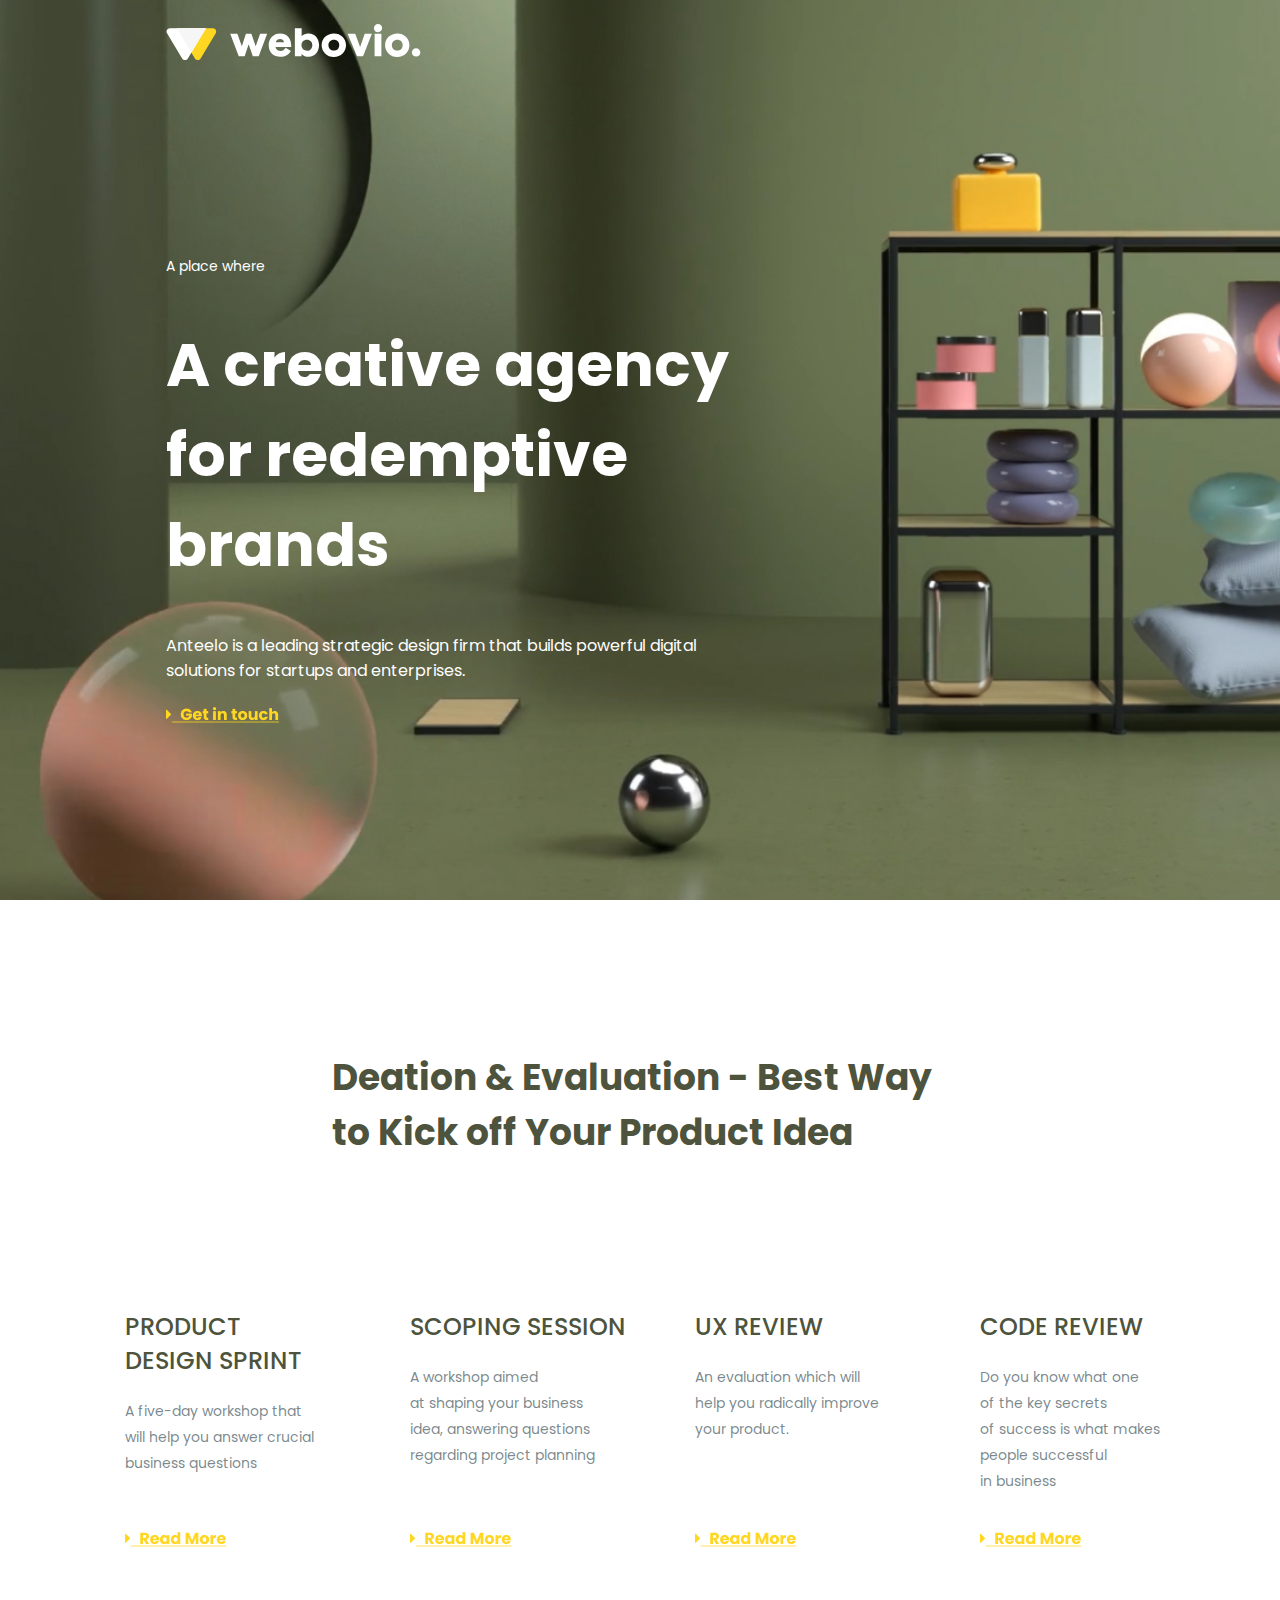
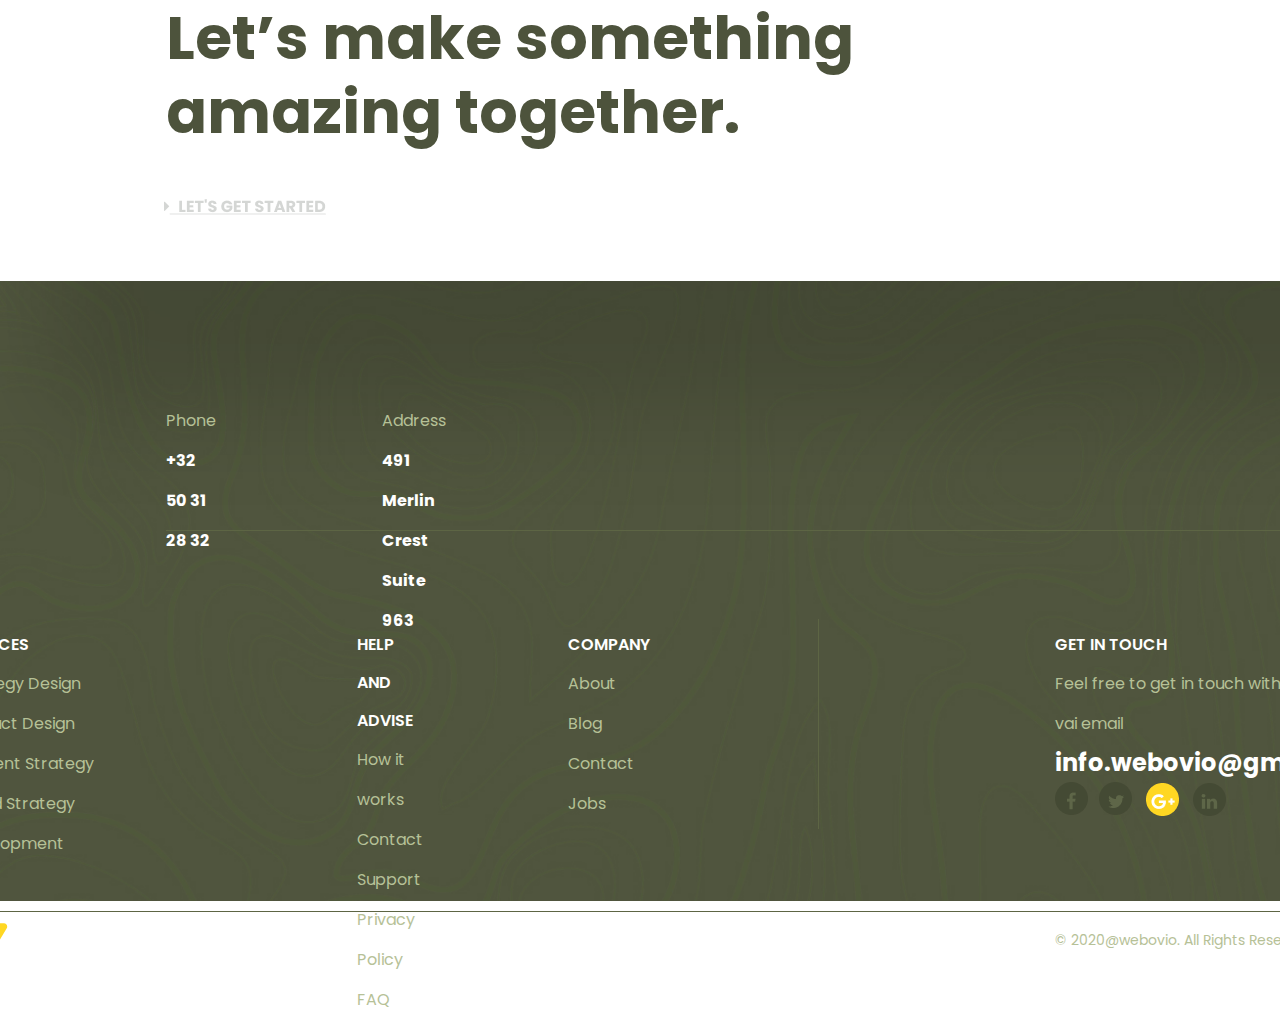
<file: IT/index.html>
<!DOCTYPE html>
<html lang="en">
<head>
    <meta charset="UTF-8">

    <title>Webovio</title>
    <link rel="stylesheet" href="styles.css">
<link rel="preconnect" href="https://fonts.googleapis.com">
<link rel="preconnect" href="https://fonts.gstatic.com" crossorigin>
<link href="https://fonts.googleapis.com/css2?family=Poppins:wght@100;400;700&display=swap" rel="stylesheet">
</head>
<body>
    <div class ="header">
        <div class='container'>
            <div class='header-line'>
                <a href="index.html" style="text-decoration: none"><div class='header-logo'>
                    <img class ="logo__img" src="Logo.svg" alt="">
                    </div> </a>
                    <div class="menu">
                        <a href="#">
                            <img src="menu.png" alt="">
                        </a>
                        
                    </div>
            </div>
        </div>
        <div class="header-down">
            <div class="header-title">
                A place where
                    <div class="header-subtitle">
                        A creative agency<br> for redemptive<br> brands
                        
                    </div>
                <div class="header-subtitle2">
                        Anteelo is a leading strategic design firm that builds powerful digital <br> solutions for startups and enterprises.
                        
                    </div>
                
                    <a href="#">
                        <img class="aa" src="a.png" alt="">
                    </a>
                
            </div>
        </div>
    </div>
    <div>
        <div class="header-down2">
            <div class="header-down2">
                Deation & Evaluation - Best Way<br>to Kick off Your Product Idea
            </div>
        </div>
        <div class="cards">
                <div class="container2">
                    <div class="cards-holder">
                    <div class="card">

                            <div class="card-title">
                                PRODUCT<br>DESIGN SPRINT
                            </div>
                            <div class="card-desc">
                            A five-day workshop that<br>will help you answer crucial<br> business questions
                            </div>

                        <div class ="card-image">
                                <a href="#"><img class="card-img" src="Read%20More.png"></a>
                            </div>
                    </div>
                    <div class="card">

                            <div class="card-title">
                                SCOPING SESSION
                            </div>
                            <div class="card-desc">
                            A workshop aimed<br> at shaping your business<br> idea, answering questions<br> regarding project planning
                            </div>

                        <div class ="card-image">
                                <a href="#"><img class="card-img" src="Read%20More.png"></a>
                            </div>
                        
                    </div>
                    <div class="card">

                            <div class="card-title">
                                UX REVIEW
                            </div>
                            <div class="card-desc">
                            An evaluation which will<br> help you radically improve<br> your product.
                            </div>

                        <div class ="card-image">
                                <a href="#"><img class="card-img" src="Read%20More.png"></a>
                            </div>
                        
                    </div>
                    <div class="card">

                            <div class="card-title">
                                CODE REVIEW
                            </div>
                            <div class="card-desc">
                            Do you know what one<br> of the key secrets<br> of success is what makes<br> people successful<br> in business
                            </div>

                        <div class ="card-image">
                                <a href="#"><img class="card-img" src="Read%20More.png"></a>
                            </div>
                        
                    </div>
                </div>
            </div>
        </div>
        
           <div class="main"> 
                <div class="card2">

                            <div class="header-down3">
                                Let’s make something<br>amazing together.
                            </div>
                            

                        <div class ="header-image">
                                <a href="#"><img class="header-img" src="LET'S%20GET%20STARTED.png"></a>
                            </div>
                        
                    </div>
                <div class ="requisites">
            <div class="row1">

                            <div class="green">
                                Phone
                            </div>
                <a href="#" style="text-decoration: none">
                            <div class="white">
                                
                            +32 50 31 28 32

                            </div>
                                </a>

                        
                    </div>
                    <div class="row2">

                            <div class="green">
                                Address
                            </div>
                            <div class="white">
                            491 Merlin Crest Suite 963
                            </div>


                        
                    </div>
                    <div class="row3">

                            
                            <div class="white1">
                            SERVICES
                            </div>
                            <div class="green">
                              <a href="requisites-info.html" style="text-decoration: none">  Strategy Design<br></a>
                              <a href="requisites-info.html" style="text-decoration: none">  Product Design<br></a>
                              <a href="requisites-info.html" style="text-decoration: none">  Content Strategy<br></a>
                               <a href="requisites-info.html" style="text-decoration: none"> Brand Strategy<br></a>
                              <a href="requisites-info.html" style="text-decoration: none"> Development </a>
                            </div>
                        <div class ="row3-image">
                                <img class="row3-img" src="Logo.svg">
                            </div>
                        


                        
                    </div>
                    <div class="row4">

                            
                            <div class="white1">
                            HELP AND ADVISE
                            </div>
                            <div class="green">
                                <a href="requisites-info2.html" style="text-decoration: none"> How it works<br></a>
                                <a href="requisites-info2.html" style="text-decoration: none"> Contact Support<br></a>
                                <a href="requisites-info2.html" style="text-decoration: none"> Privacy Policy<br></a>
                                <a href="faq.html" style="text-decoration: none"> FAQ<br></a>
                            </div>


                        
                    </div>

                    <div class="row5">

                            
                            <div class="white1">
                            COMPANY
                            </div>
                            <div class="green">
                                <a href="requisites-info3.html" style="text-decoration: none"> About<br></a>
                               <a href="https://www.youtube.com/watch?v=d6j12r4zBQc" style="text-decoration: none"> Blog<br></a>
                               <a href="requisites-info4.html" style="text-decoration: none"> Contact<br></a>
                                <a href="requisites-info4.html" style="text-decoration: none ">Jobs<br></a>
                            </div>
                        </div>
                    <div class="row6">

                            
                            <div class="white1">
                            GET IN TOUCH
                            </div>
                            <div class="green">
                                Feel free to get in touch with us <br> vai email
                            </div>
                        <div class="white2">
                                info.webovio@gmail.com
                            </div>
                            <div class ="row6-image">
                                <a href="#"><img class="row6-img" src="Social%20Media%20icon.png"></a>
                            </div>
                        <div class ="row6-address">
                                © 2020@webovio. All Rights Reserved.
                            </div>
                        
                        </div>
                    

                        
                    </div>

        </div>
        
    </div>
    
</body>
</html>
</file>
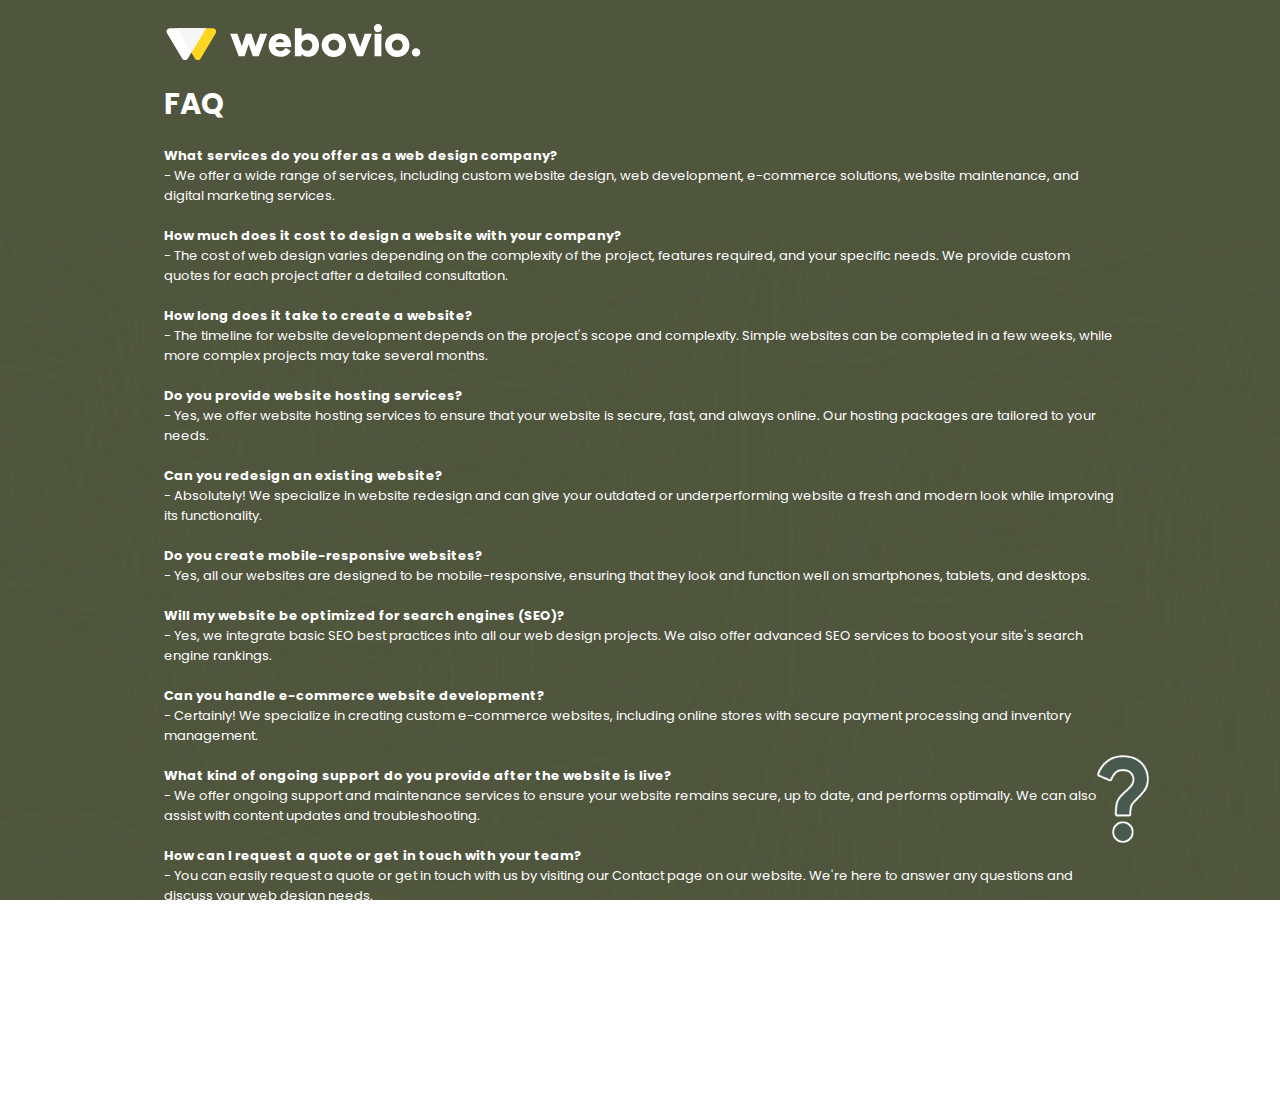
<file: IT/faq.html>
<!DOCTYPE html>
<html lang="en">
<head>
    <meta charset="UTF-8">

    <title>Webovio</title>
    <link rel="stylesheet" href="styles2.css">
<link rel="preconnect" href="https://fonts.googleapis.com">
<link rel="preconnect" href="https://fonts.gstatic.com" crossorigin>
<link href="https://fonts.googleapis.com/css2?family=Poppins:wght@100;400;700&display=swap" rel="stylesheet">
</head>
<body>
    <div class ="header">
        <div class='container'>
            <div class='header-line'>

                <a href="index.html" style="text-decoration: none"><div class='header-logo'>
                    <img class ="logo__img" src="Logo.svg" alt="">
                    </div> </a>

            </div>
                        <div class="header-down">
            <div class="header-subtitle2">
                FAQ
                    <div class="header-title">
                        <b> What services do you offer as a web design company?</b><br>
- We offer a wide range of services, including custom website design, web development, e-commerce solutions, website maintenance, and digital marketing services.<br><br>

                        <b> How much does it cost to design a website with your company?</b><br>
- The cost of web design varies depending on the complexity of the project, features required, and your specific needs. We provide custom quotes for each project after a detailed consultation.<br><br>

<b> How long does it take to create a website?</b><br>
    - The timeline for website development depends on the project's scope and complexity. Simple websites can be completed in a few weeks, while more complex projects may take several months.<br><br>

<b> Do you provide website hosting services?</b><br>
    - Yes, we offer website hosting services to ensure that your website is secure, fast, and always online. Our hosting packages are tailored to your needs.<br><br>

<b> Can you redesign an existing website?</b><br>
    - Absolutely! We specialize in website redesign and can give your outdated or underperforming website a fresh and modern look while improving its functionality.<br><br>

<b> Do you create mobile-responsive websites?</b><br>
    - Yes, all our websites are designed to be mobile-responsive, ensuring that they look and function well on smartphones, tablets, and desktops.<br><br>

<b> Will my website be optimized for search engines (SEO)?<br></b>
    - Yes, we integrate basic SEO best practices into all our web design projects. We also offer advanced SEO services to boost your site's search engine rankings.<br><br>

<b> Can you handle e-commerce website development?</b><br>
    - Certainly! We specialize in creating custom e-commerce websites, including online stores with secure payment processing and inventory management.<br><br>

                        <b> What kind of ongoing support do you provide after the website is live?<br></b>
- We offer ongoing support and maintenance services to ensure your website remains secure, up to date, and performs optimally. We can also assist with content updates and troubleshooting.<br><br>

<b> How can I request a quote or get in touch with your team?</b><br>
- You can easily request a quote or get in touch with us by visiting our Contact page on our website. We're here to answer any questions and discuss your web design needs.<br><br>

<div class="header-subtitle2">Please feel free to contact us if you have any more questions or require additional information about our services. We're here to help you create a stunning online presence for your business!
                        </div><div class="header-subtitle2"> </div>
                                    <div class="images">

            <img src="qu.png" alt="">

        </div>

    </div>
    </div>
    <script>

        window.addEventListener('load', function () {
            const logoImg = document.querySelector('.logo__img');
            logoImg.style.opacity = '0';
            logoImg.style.transform = 'translateX(-100px)';

            setTimeout(function () {
                logoImg.style.opacity = '1';
                logoImg.style.transform = 'translateX(0)';
            }, 100);

        });
    </script>
    
</body>
</html>
</file>
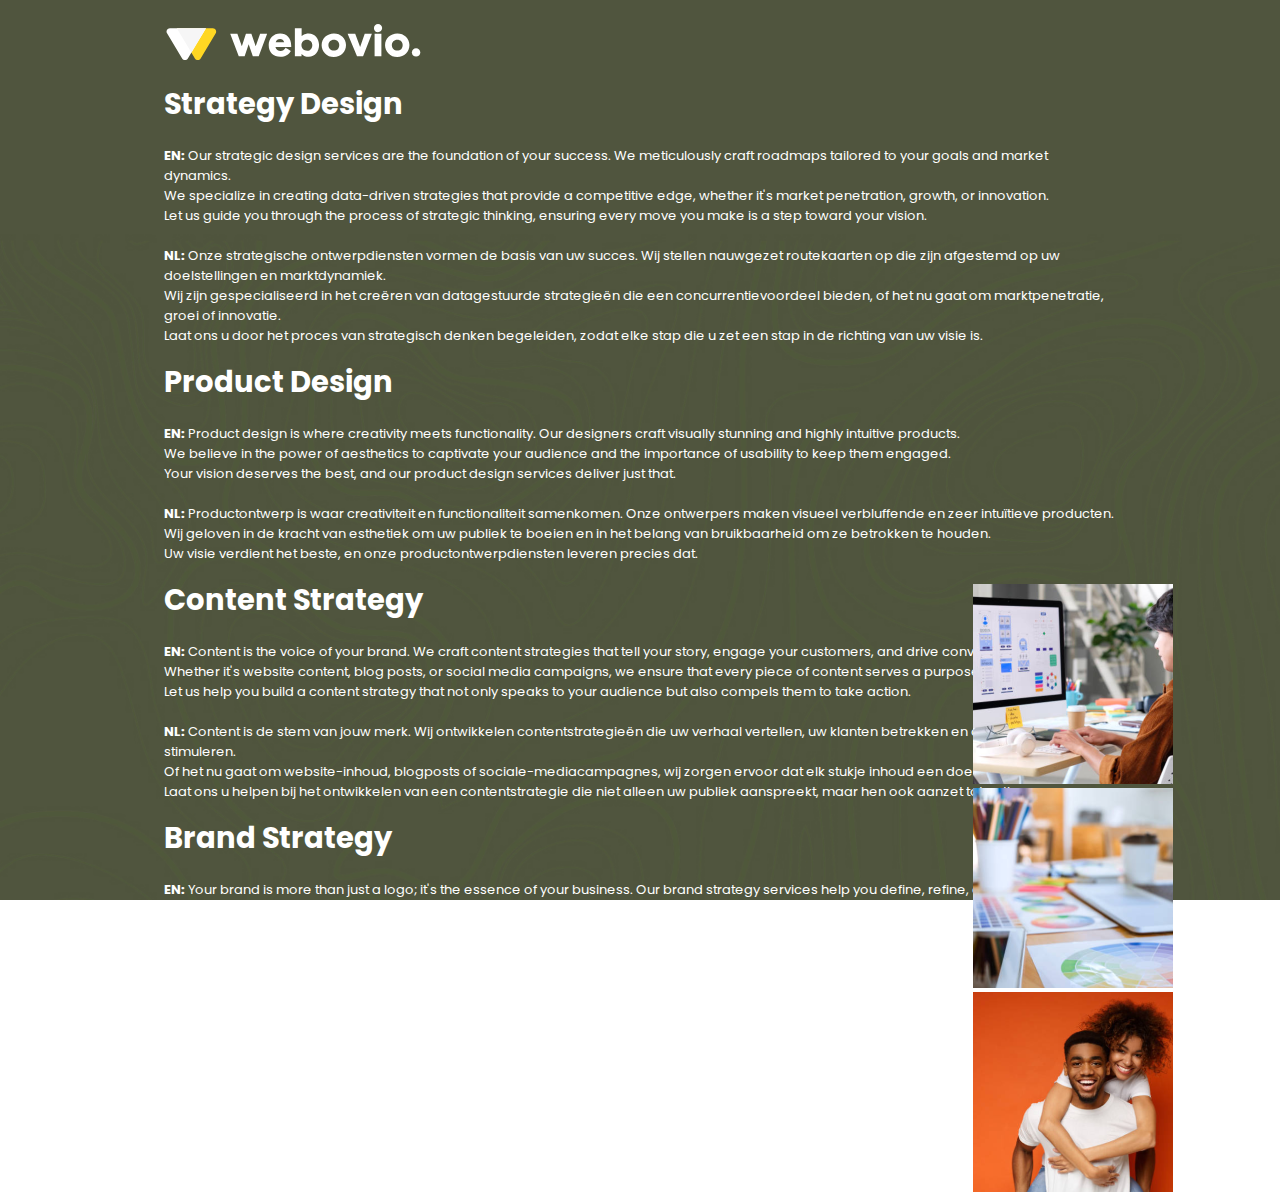
<file: IT/requisites-info.html>
<!DOCTYPE html>
<html lang="en">
<head>
    <meta charset="UTF-8">

    <title>Webovio</title>
    <link rel="stylesheet" href="styles1.css">
<link rel="preconnect" href="https://fonts.googleapis.com">
<link rel="preconnect" href="https://fonts.gstatic.com" crossorigin>
<link href="https://fonts.googleapis.com/css2?family=Poppins:wght@100;400;700&display=swap" rel="stylesheet">
</head>
<body>
    <div class ="header">
        <div class='container'>
            <div class='header-line'>
                <a href="index.html" style="text-decoration: none"><div class='header-logo'>
                    <img class ="logo__img" src="Logo.svg" alt="">
                    </div> </a>

            </div>
                        <div class="header-down">
            <div class="header-subtitle2">
                Strategy Design
                    <div class="header-title">
                       <b>EN:</b> Our strategic design services are the foundation of your success. We meticulously craft roadmaps tailored to your goals and market dynamics.<br>
We specialize in creating data-driven strategies that provide a competitive edge, whether it's market penetration, growth, or innovation.<br>
Let us guide you through the process of strategic thinking, ensuring every move you make is a step toward your vision.
                    </div>
                <div class="header-title">
          <b>NL:</b> Onze strategische ontwerpdiensten vormen de basis van uw succes. Wij stellen nauwgezet routekaarten op die zijn afgestemd op uw doelstellingen en marktdynamiek.<br>
Wij zijn gespecialiseerd in het creëren van datagestuurde strategieën die een concurrentievoordeel bieden, of het nu gaat om marktpenetratie, groei of innovatie.<br>
Laat ons u door het proces van strategisch denken begeleiden, zodat elke stap die u zet een stap in de richting van uw visie is.
                    </div>
    
                    </div>
                  <div class="header-subtitle2">
                Product Design
                    <div class="header-title">
                       <b>EN:</b> Product design is where creativity meets functionality. Our designers craft visually stunning and highly intuitive products.<br>
We believe in the power of aesthetics to captivate your audience and the importance of usability to keep them engaged.<br>
Your vision deserves the best, and our product design services deliver just that.
                    </div>
                <div class="header-title">
                    <b>NL:</b> Productontwerp is waar creativiteit en functionaliteit samenkomen. Onze ontwerpers maken visueel verbluffende en zeer intuïtieve producten.<br>
Wij geloven in de kracht van esthetiek om uw publiek te boeien en in het belang van bruikbaarheid om ze betrokken te houden.<br>
Uw visie verdient het beste, en onze productontwerpdiensten leveren precies dat.
                    </div>
    
                    </div>
                     <div class="header-subtitle2">
                Content Strategy
                    <div class="header-title">
                       <b>EN:</b> Content is the voice of your brand. We craft content strategies that tell your story, engage your customers, and drive conversions.<br>
Whether it's website content, blog posts, or social media campaigns, we ensure that every piece of content serves a purpose.<br>
Let us help you build a content strategy that not only speaks to your audience but also compels them to take action.
                    </div>
                <div class="header-title">
                    <b>NL:</b> Content is de stem van jouw merk. Wij ontwikkelen contentstrategieën die uw verhaal vertellen, uw klanten betrekken en conversies stimuleren.<br>
Of het nu gaat om website-inhoud, blogposts of sociale-mediacampagnes, wij zorgen ervoor dat elk stukje inhoud een doel dient.<br>
Laat ons u helpen bij het ontwikkelen van een contentstrategie die niet alleen uw publiek aanspreekt, maar hen ook aanzet tot actie.
                    </div>
    
                    </div>
                            <div class="header-subtitle2">
                Brand Strategy
                    <div class="header-title">
                       <b>EN:</b> Your brand is more than just a logo; it's the essence of your business. Our brand strategy services help you define, refine, and strengthen that essence.<br> We believe in the power of storytelling to build emotional connections with your customers and create brand loyalty.<br> Discover how our brand strategies can elevate your brand's presence and impact. deliver just that.<br>
                    </div>
                            <div class="header-title">
                    <b>NL:</b> Jouw merk is meer dan alleen een logo; het is de essentie van uw bedrijf.<br> Onze merkstrategiediensten helpen u die essentie te definiëren, verfijnen en versterken.<br>
Wij geloven in de kracht van storytelling om emotionele banden met uw klanten op te bouwen en merkloyaliteit te creëren.<br>
Ontdek hoe onze merkstrategieën de aanwezigheid en impact van uw merk kunnen vergroten.
                    </div>
                            </div>
                            
    </div>
            <div class="images">
            <img src="123.png" alt="">
            <img src="1233.png" alt="">
            <img src="12333.png" alt="">
        </div>

    </div>
    </div>
    <script>

        window.addEventListener('load', function () {
            const logoImg = document.querySelector('.logo__img');
            logoImg.style.opacity = '0';
            logoImg.style.transform = 'translateX(-100px)';

            setTimeout(function () {
                logoImg.style.opacity = '1';
                logoImg.style.transform = 'translateX(0)';
            }, 100);

        });
    </script>
    
</body>
</html>
</file>
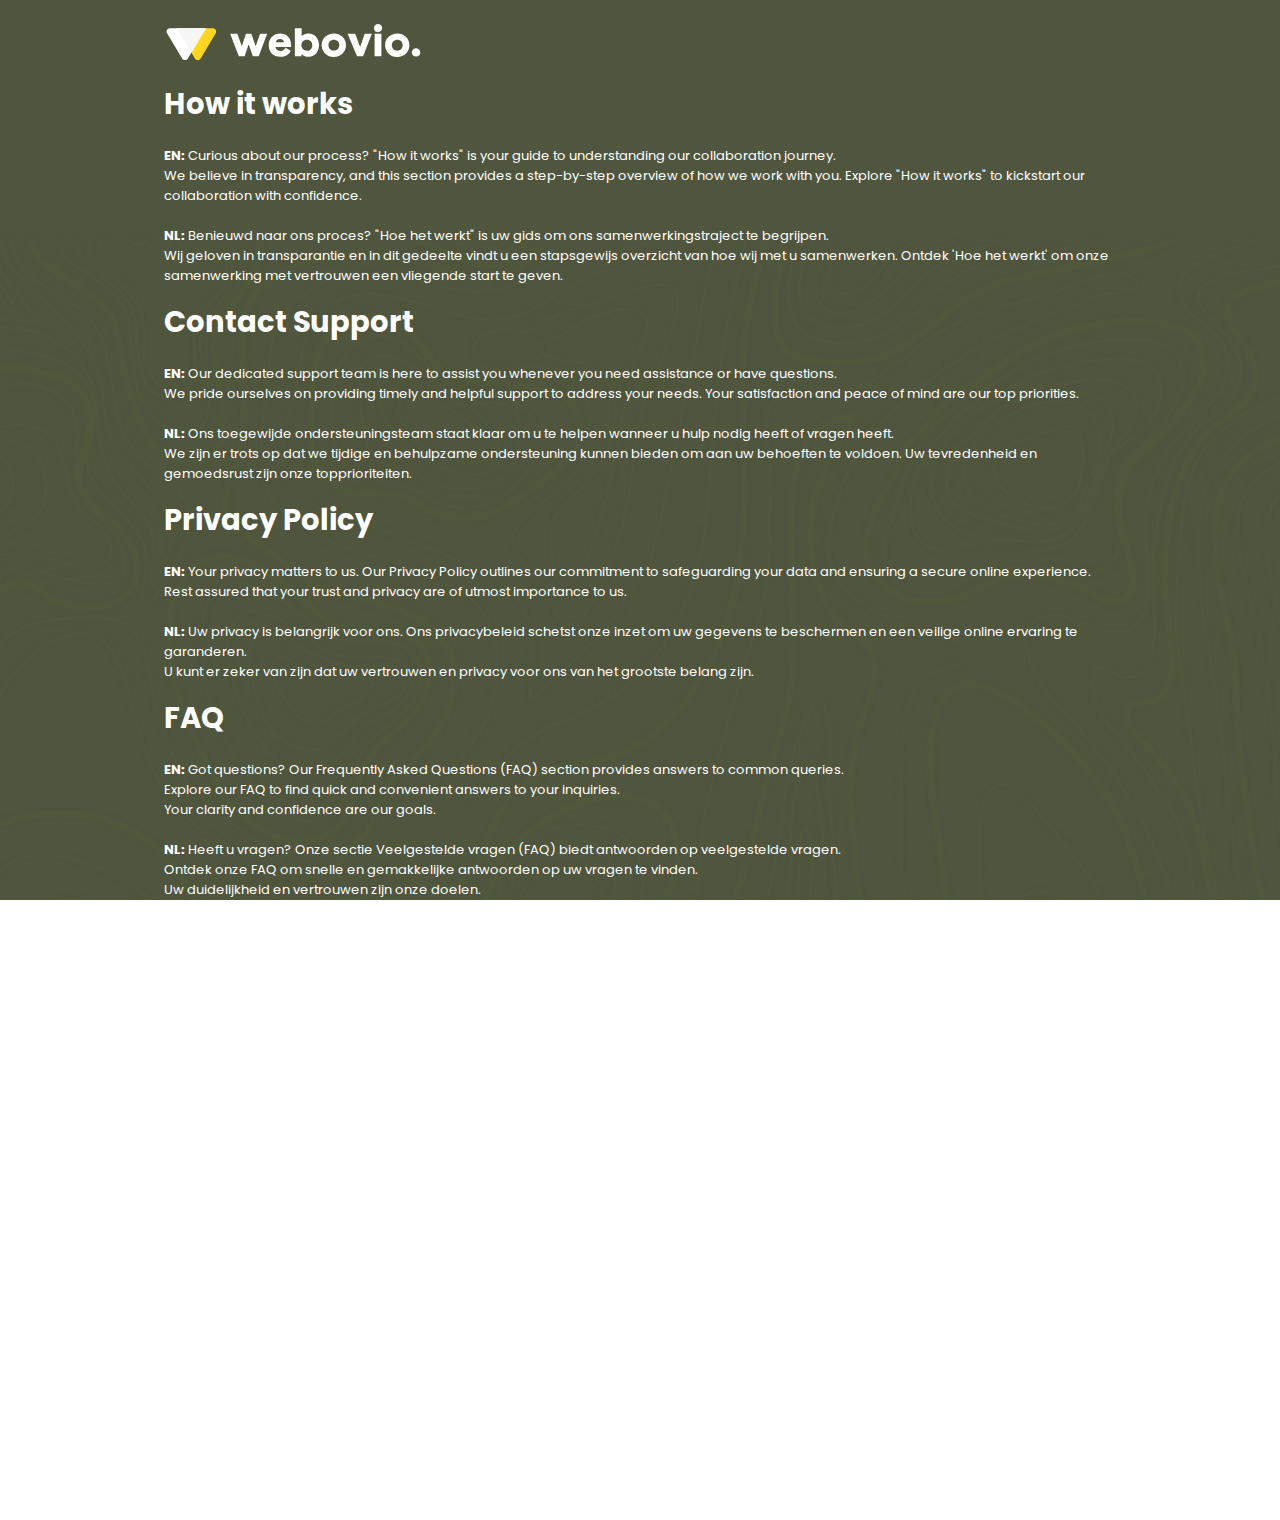
<file: IT/requisites-info2.html>
<!DOCTYPE html>
<html lang="en">
<head>
    <meta charset="UTF-8">

    <title>Webovio</title>
    <link rel="stylesheet" href="styles2.css">
<link rel="preconnect" href="https://fonts.googleapis.com">
<link rel="preconnect" href="https://fonts.gstatic.com" crossorigin>
<link href="https://fonts.googleapis.com/css2?family=Poppins:wght@100;400;700&display=swap" rel="stylesheet">
</head>
<body>
    <div class ="header">
        <div class='container'>
            <div class='header-line'>
                <a href="index.html" style="text-decoration: none"><div class='header-logo'>
                    <img class ="logo__img" src="Logo.svg" alt="">
                    </div> </a>

            </div>
                        <div class="header-down">
            <div class="header-subtitle2">
                How it works
                    <div class="header-title">
                       <b>EN:</b> Curious about our process? "How it works" is your guide to understanding our collaboration journey.<br>
We believe in transparency, and this section provides a step-by-step overview of how we work with you.
Explore "How it works" to kickstart our collaboration with confidence.
                    </div>
                <div class="header-title">
          <b>NL:</b> Benieuwd naar ons proces? "Hoe het werkt" is uw gids om ons samenwerkingstraject te begrijpen.<br>
Wij geloven in transparantie en in dit gedeelte vindt u een stapsgewijs overzicht van hoe wij met u samenwerken.
Ontdek 'Hoe het werkt' om onze samenwerking met vertrouwen een vliegende start te geven.
                    </div>
    
                    </div>
                  <div class="header-subtitle2">
                Contact Support
                    <div class="header-title">
                       <b>EN:</b> Our dedicated support team is here to assist you whenever you need assistance or have questions.<br>
We pride ourselves on providing timely and helpful support to address your needs.
Your satisfaction and peace of mind are our top priorities.
                    </div>
                <div class="header-title">
                    <b>NL:</b> Ons toegewijde ondersteuningsteam staat klaar om u te helpen wanneer u hulp nodig heeft of vragen heeft.<br>
We zijn er trots op dat we tijdige en behulpzame ondersteuning kunnen bieden om aan uw behoeften te voldoen.
Uw tevredenheid en gemoedsrust zijn onze topprioriteiten.
                    </div>
    
                    </div>
                     <div class="header-subtitle2">
                Privacy Policy
                    <div class="header-title">
                       <b>EN:</b> Your privacy matters to us. Our Privacy Policy outlines our commitment to safeguarding your data and ensuring a secure online experience.<br>
Rest assured that your trust and privacy are of utmost importance to us.
                    </div>
                <div class="header-title">
                    <b>NL:</b> Uw privacy is belangrijk voor ons. Ons privacybeleid schetst onze inzet om uw gegevens te beschermen en een veilige online ervaring te garanderen.<br>
U kunt er zeker van zijn dat uw vertrouwen en privacy voor ons van het grootste belang zijn.
                    </div>
    
                    </div>
                            <div class="header-subtitle2">
                FAQ
                    <div class="header-title">
                       <b>EN:</b> Got questions? Our Frequently Asked Questions (FAQ) section provides answers to common queries.<br>
Explore our FAQ to find quick and convenient answers to your inquiries.<br>
Your clarity and confidence are our goals.
                    </div>
                            <div class="header-title">
                    <b>NL:</b> Heeft u vragen? Onze sectie Veelgestelde vragen (FAQ) biedt antwoorden op veelgestelde vragen.<br>
Ontdek onze FAQ om snelle en gemakkelijke antwoorden op uw vragen te vinden.<br>
Uw duidelijkheid en vertrouwen zijn onze doelen.
                    </div>
                            </div>
             <div class= "contacts"><div class="header-title">
                 <b>Address:</b> 491 Merlin Crest Suite 963<br>
   <b>E-mail:</b> info.webovio@gmail.com<br>
       <b>Sales Department Phone:</b> +32 50 31 28 32 67<br>
        <b>Marketing Department Phone:</b> +31 20 987 65 43<br>
        <b>Contact Person:</b> John Smith
                        </div>                   
                </div>
            </div>
            

    </div>
<div class="map">
    <script type="text/javascript" charset="utf-8" async src="https://api-maps.yandex.ru/services/constructor/1.0/js/?um=constructor%3A2381be1946647d7fbfeee1f935f36776326a2c47609de52ba65fe712f6b48b77&amp;width=320&amp;height=320&amp;lang=ru_RU&amp;scroll=true"></script>
</div>
    </div>
    <script>
        // Добавляем анимацию к логотипу после загрузки страницы
        window.addEventListener('load', function () {
            const logoImg = document.querySelector('.logo__img');
            logoImg.style.opacity = '0';
            logoImg.style.transform = 'translateX(-100px)';

            setTimeout(function () {
                logoImg.style.opacity = '1';
                logoImg.style.transform = 'translateX(0)';
            }, 100);

        });
    </script>
</body>
</html>
</file>
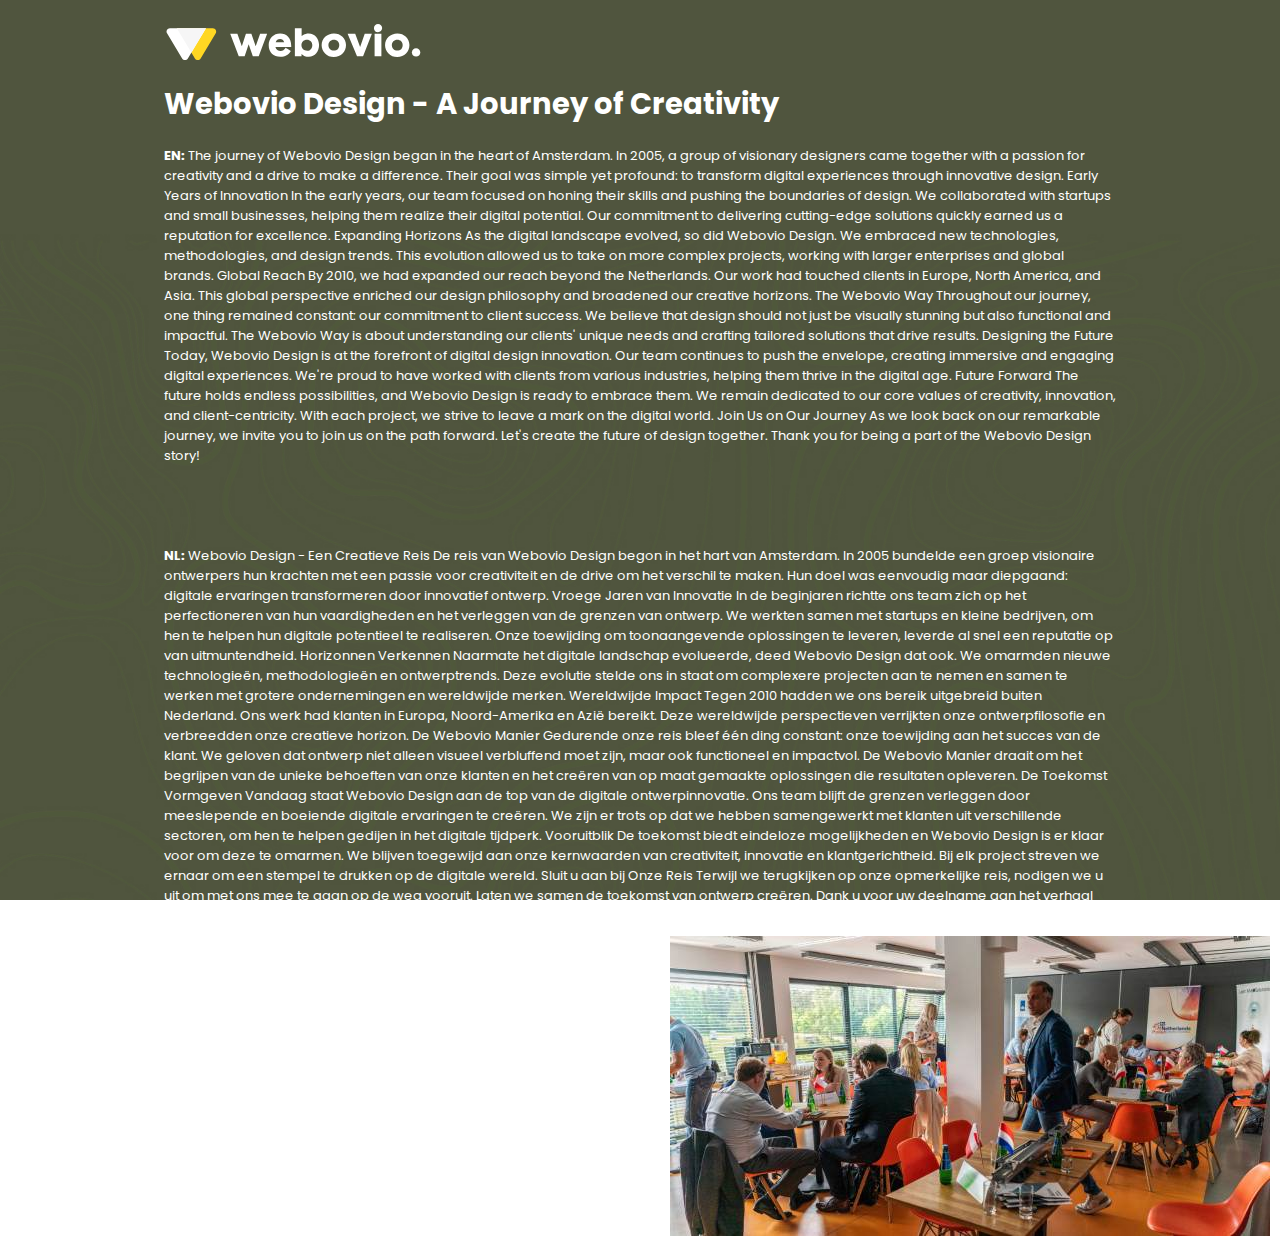
<file: IT/requisites-info3.html>
<!DOCTYPE html>
<html lang="en">
<head>
    <meta charset="UTF-8">

    <title>Webovio</title>
    <link rel="stylesheet" href="styles3.css">
<link rel="preconnect" href="https://fonts.googleapis.com">
<link rel="preconnect" href="https://fonts.gstatic.com" crossorigin>
<link href="https://fonts.googleapis.com/css2?family=Poppins:wght@100;400;700&display=swap" rel="stylesheet">
</head>
<body>
    <div class ="header">
        <div class='container'>
            <div class='header-line'>

                <a href="index.html" style="text-decoration: none"><div class='header-logo'>
                    <img class ="logo__img" src="Logo.svg" alt="">
                    </div> </a>

            </div>
                        <div class="header-down">
            <div class="header-subtitle2">
                Webovio Design - A Journey of Creativity
                    <div class="header-title">
                       <b>EN:</b> 

The journey of Webovio Design began in the heart of Amsterdam. In 2005, a group of visionary designers came together with a passion for creativity and a drive to make a difference. Their goal was simple yet profound: to transform digital experiences through innovative design.

Early Years of Innovation
In the early years, our team focused on honing their skills and pushing the boundaries of design. We collaborated with startups and small businesses, helping them realize their digital potential. Our commitment to delivering cutting-edge solutions quickly earned us a reputation for excellence.

Expanding Horizons
As the digital landscape evolved, so did Webovio Design. We embraced new technologies, methodologies, and design trends. This evolution allowed us to take on more complex projects, working with larger enterprises and global brands.

Global Reach
By 2010, we had expanded our reach beyond the Netherlands. Our work had touched clients in Europe, North America, and Asia. This global perspective enriched our design philosophy and broadened our creative horizons.

The Webovio Way
Throughout our journey, one thing remained constant: our commitment to client success. We believe that design should not just be visually stunning but also functional and impactful. The Webovio Way is about understanding our clients' unique needs and crafting tailored solutions that drive results.

Designing the Future
Today, Webovio Design is at the forefront of digital design innovation. Our team continues to push the envelope, creating immersive and engaging digital experiences. We're proud to have worked with clients from various industries, helping them thrive in the digital age.

Future Forward
The future holds endless possibilities, and Webovio Design is ready to embrace them. We remain dedicated to our core values of creativity, innovation, and client-centricity. With each project, we strive to leave a mark on the digital world.

Join Us on Our Journey
As we look back on our remarkable journey, we invite you to join us on the path forward. Let's create the future of design together.

Thank you for being a part of the Webovio Design story!<br><br><br><br>
                    </div>
                <div class="header-title">
          <b>NL:</b> Webovio Design - Een Creatieve Reis

De reis van Webovio Design begon in het hart van Amsterdam. In 2005 bundelde een groep visionaire ontwerpers hun krachten met een passie voor creativiteit en de drive om het verschil te maken. Hun doel was eenvoudig maar diepgaand: digitale ervaringen transformeren door innovatief ontwerp.

Vroege Jaren van Innovatie
In de beginjaren richtte ons team zich op het perfectioneren van hun vaardigheden en het verleggen van de grenzen van ontwerp. We werkten samen met startups en kleine bedrijven, om hen te helpen hun digitale potentieel te realiseren. Onze toewijding om toonaangevende oplossingen te leveren, leverde al snel een reputatie op van uitmuntendheid.

Horizonnen Verkennen
Naarmate het digitale landschap evolueerde, deed Webovio Design dat ook. We omarmden nieuwe technologieën, methodologieën en ontwerptrends. Deze evolutie stelde ons in staat om complexere projecten aan te nemen en samen te werken met grotere ondernemingen en wereldwijde merken.

Wereldwijde Impact
Tegen 2010 hadden we ons bereik uitgebreid buiten Nederland. Ons werk had klanten in Europa, Noord-Amerika en Azië bereikt. Deze wereldwijde perspectieven verrijkten onze ontwerpfilosofie en verbreedden onze creatieve horizon.

De Webovio Manier
Gedurende onze reis bleef één ding constant: onze toewijding aan het succes van de klant. We geloven dat ontwerp niet alleen visueel verbluffend moet zijn, maar ook functioneel en impactvol. De Webovio Manier draait om het begrijpen van de unieke behoeften van onze klanten en het creëren van op maat gemaakte oplossingen die resultaten opleveren.

De Toekomst Vormgeven
Vandaag staat Webovio Design aan de top van de digitale ontwerpinnovatie. Ons team blijft de grenzen verleggen door meeslepende en boeiende digitale ervaringen te creëren. We zijn er trots op dat we hebben samengewerkt met klanten uit verschillende sectoren, om hen te helpen gedijen in het digitale tijdperk.

Vooruitblik
De toekomst biedt eindeloze mogelijkheden en Webovio Design is er klaar voor om deze te omarmen. We blijven toegewijd aan onze kernwaarden van creativiteit, innovatie en klantgerichtheid. Bij elk project streven we ernaar om een stempel te drukken op de digitale wereld.

Sluit u aan bij Onze Reis
Terwijl we terugkijken op onze opmerkelijke reis, nodigen we u uit om met ons mee te gaan op de weg vooruit. Laten we samen de toekomst van ontwerp creëren.

Dank u voor uw deelname aan het verhaal van Webovio Design!
                    </div>
    
                    </div>



            </div>
            

    </div>
        <div class="image1"><img src="image1.jpg" ></div>
    </div>
    <script>
        // Добавляем анимацию к логотипу после загрузки страницы
        window.addEventListener('load', function () {
            const logoImg = document.querySelector('.logo__img');
            logoImg.style.opacity = '0';
            logoImg.style.transform = 'translateX(-100px)';

            setTimeout(function () {
                logoImg.style.opacity = '1';
                logoImg.style.transform = 'translateX(0)';
            }, 100);
            

        });
        

    </script>
</body>
</html>
</file>
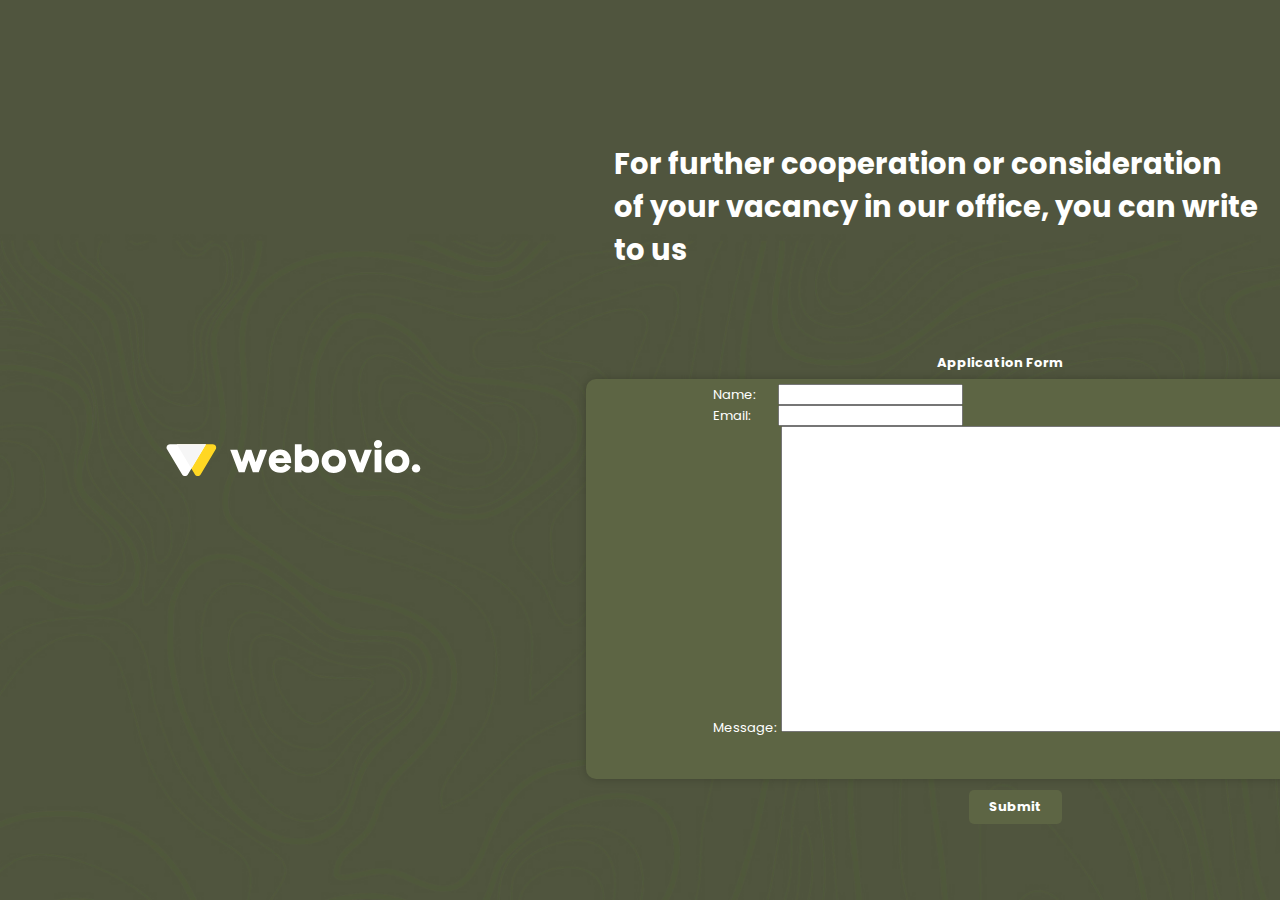
<file: IT/requisites-info4.html>
<!DOCTYPE html>
<html lang="en">
<head>
    <meta charset="UTF-8">
    <title>Webovio</title>
    <link rel="stylesheet" href="styles4.css">
    <link rel="preconnect" href="https://fonts.googleapis.com">
    <link rel="preconnect" href="https://fonts.gstatic.com" crossorigin>
    <link href="https://fonts.googleapis.com/css2?family=Poppins:wght@100;400;700&display=swap" rel="stylesheet">

</head>
<body>
    
    <div class="container">
        
        <div class="header-line"> 
            
                <a href="index.html" style="text-decoration: none"><div class='header-logo'>
                    <img class ="logo__img" src="Logo.svg" alt="">
                    </div> </a>
                </div>    </div>
            <div class="header-form">
                <h2 class="header-subtitle">Application Form</h2>
                <form method="POST" action="index.html">
                    <label class="header-title" for="name">Name:</label>
                    <input type="text" id="name" name="name" required><br>

                    <label class="header-title" for="email">Email:</label>
                    <input type="email" id="email" name="email" required><br>

                    <label class="header-title" for="message">Message:</label>
                    <textarea id="message" name="message" rows="4" required></textarea><br>

                    
                    <button class="submit-button" type="submit">Submit</button>
                </form>
            </div>
<div class="text"><div class="header-subtitle2">
    For further cooperation or consideration <br>of your vacancy in our office, you can write to us </div></div>

    <script>
       
        window.addEventListener('load', function () {
            const logoImg = document.querySelector('.logo__img');
            logoImg.style.opacity = '0';
            logoImg.style.transform = 'translateX(-100px)';

            setTimeout(function () {
                logoImg.style.opacity = '1';
                logoImg.style.transform = 'translateX(0)';
            }, 100);
        });
        
    </script>
</body>
</html>
</file>
<file: IT/styles.css>
body {
    margin: 0;
}
.container {
    margin: 0px 164px;
}
.header {
    background-image: url(Bitmap.png);
    height: 100vh;
    background-repeat: no-repeat;
    background-size: cover;
}
.header-line {
    padding-top: 24px;
    display: flex;

}
.menu {
    padding-left: 1235px;
}


.header-title {
    margin: 188px 166px;
    color: white;
    font-family: 'Poppins', sans-serif;
    font-weight: 400;
    font-size: 14px;
}
.header-subtitle {
    margin: 43px 0px;
    font-family: 'Poppins', sans-serif;
    font-weight: 700;
    font-size: 60px;
}
.header-subtitle2 {
    margin: 24px 0px;
    color: white;
    font-family: 'Poppins', sans-serif;
    font-weight: 400;
    font-size: 16px;
}
.a {
    margin: 45px 0px;
}

.header-down2 {
    color: #4D533C;
    margin: 150px 166px;
    font-family: 'Poppins', sans-serif;
    font-weight: 700;
    font-size: 36px;
}
.card-title {
    color: #4D533C;
    font-family: 'Poppins', sans-serif;
    font-weight: 500;
    font-size: 24px;
    line-height: 34px;
    display: flex;
    align-items: center;
}
.card-desc {
    color: #21384299;
    font-family: 'Poppins', sans-serif;
    font-weight: 400;
    font-size: 14px;
    line-height: 26px;
    display: flex;
    align-items: center;
    margin-top: 20px;
}
.card-image {
    display: flex;
    align-items: center;
}
.cards-holder {
    display: flex;
    padding-left: 125px;
    

}
.card {
    width: 255px;
    margin-right: 30px;
}
.card:nth-child(1) .card-image {
    margin-top: 56px; 
}
.card:nth-child(2) .card-image {
    margin-top: 64px; 
}
.card:nth-child(3) .card-image {
    margin-top: 90px; 
}
.card:nth-child(4) .card-image {
    margin-top: 38px; 
}
.header-down3 {
    color: #4D533C;
    margin: 50px 166px;
    font-family: 'Poppins', sans-serif;
    font-weight: 700;
    font-size: 60px;
    line-height: 74px;
}
.header-img {
    margin: 0px 164px;
    margin-bottom: 70px;
}
.card2 {
    background-color: white;
    width: 1800px;
    height: 280px;
    box-shadow: 50px 130px 100px 0px #00000025;

}

.main {
    background-image: url(Bg.jpg);
    height: 100vh;
    background-repeat: no-repeat;
    background-size: cover;
}
.green {
    color: #B6C197;
    font-family: 'Poppins', sans-serif;
    font-weight: 400;
    font-size: 16px;  
    line-height: 40px;
    
}
.white {
    color: #FFFFFF;
    font-family: 'Poppins', sans-serif;
    font-weight: 700;
    font-size: 16px;  
    line-height: 40px;
}
.requisites{
    display: flex;
    margin: 120px 166px;
}
.row2{
    margin-left: 166px;
}
.row1{
    margin-left: 0px;
    
}
.requisites:after {
    position: absolute;
    content: "";
    height: 1px;
    width:1650px;
    background-color: #5D6544;
    margin-top: 129px;
    margin-left: 0px;
    
}
.row3 {
       margin-top: 225px;
    margin-left: -491px; 
}
.row4 {
    margin-top: 225px;
    margin-left: 145px;
}
.row5 {
    margin-top: 225px;
    margin-left: 145px;
}
.row6 {
    margin-top: 225px;
    margin-left: 405px;
}
.white1 {
    color: #FFFFFF;
    font-family: 'Poppins', sans-serif;
    font-weight: 600;
    font-size: 16px;  
    line-height: 38px;
}

.row5:after {
    content: "";
    display: block;
    width: 1px;
    height: 210px;
    background-color: #5D6544;
    position: absolute;
    margin-top: -205px;
    margin-left: 250px;
}
.white2 {
    color: #FFFFFF;
    font-family: 'Poppins', sans-serif;
    font-weight: 700;
    font-size: 24px;  
    line-height: 38px;
}
.row6-address {
    margin-top: 100px;
    margin-left: 0px;
        color: #B6C197;
    font-family: 'Poppins', sans-serif;
    font-weight: 400;
    font-size: 14px;  
    line-height: 40px;
}
.row3-img {
    margin-top: 55px;

}


.row6:after {
    position: absolute;
    content: "";
    height: 1px;
    width:1650px;
    background-color: #5D6544;
    margin-top: -49px;
    margin-left: -1176px;
    
}
a {
    text-decoration: none; 
    color: inherit !important; 
}
.header {
            background-repeat: no-repeat;
            background-size: cover;
            animation-name: changeBackground;
            animation-duration: 15s; 
            animation-timing-function: linear;
            animation-iteration-count: infinite;
        }

        @keyframes changeBackground {
            0% {
                background-image: url('Bitmap.png');
            }
            25% {
                background-image: url('Bitmap1.png');
            }
            50% {
                background-image: url('Bitmap2.png');
            }
            75% {
                background-image: url('Bitmap3.png');
                
            }
            }
            100% {
                background-image: url('Bitmap.png');
                
            }
        }
</file>
<file: IT/styles2.css>
body {
    margin: 0;
}
.container {
    margin: 0px 164px;
}
.header {
    background-image: url(Bg.jpg);
    height: 100vh;
    background-repeat: no-repeat;
    background-size: cover;
}
.header-title {
    color: white;
    font-family: 'Poppins', sans-serif;
    font-weight: 400;
    font-size: 13px;
        margin-left: 0px;
            margin-top: 20px;
}
.header-subtitle {
    font-family: 'Poppins', sans-serif;
    font-weight: 700;
    font-size: 13px;
        margin-top: 20px;
}
.header-subtitle2 {
    color: white;
    font-family: 'Poppins', sans-serif;
    font-weight: 700;
    font-size: 29px;
    margin-top: 15px;
    color: white;
}
.header-line {
    padding-top: 24px;
    display: flex;}
.images {
    width: 20%;
    margin-top: -50%;
    margin-left: 85%;
    }
.map {
    margin-left: 1500px;
    margin-top: -500px;
    width: 320px; /* Установите желаемую ширину карты */
    height: 320px; /* Установите желаемую высоту карты */
}
.map:after {
    content: "";
    display: block;
    width: 1px;
    height: 467px;
    background-color: #5D6544;
    position: absolute;
    margin-top: -380px;
    margin-left: -200px;}
.contacts {
    margin-left: 1240px;
    margin-top: 0px;
}
.map:before {
    position: absolute;
    content: "";
    height: 1px;
    width: 550px;
    background-color: #5D6544;
    margin-top: 354px;
    margin-left: -200px;
}
.logo__img {
            transition: opacity 0.5s ease, transform 0.5s ease;
        }
@keyframes fall {
    0% {
        transform: translateY(-100%);
        opacity: 0;
    }
    100% {
        transform: translateY(0);
        opacity: 1;
    }
}

.images img {
    animation: fall 1.5s ease-in-out;
}
</file>
<file: IT/styles1.css>
body {
    margin: 0;
}
.container {
    margin: 0px 164px;
}
.header {
    background-image: url(Bg.jpg);
    height: 100vh;
    background-repeat: no-repeat;
    background-size: cover;
}
.header-title {
    color: white;
    font-family: 'Poppins', sans-serif;
    font-weight: 400;
    font-size: 13px;
        margin-left: 0px;
            margin-top: 20px;
}
.header-subtitle {
    font-family: 'Poppins', sans-serif;
    font-weight: 700;
    font-size: 13px;
        margin-top: 20px;
}
.header-subtitle2 {
    color: white;
    font-family: 'Poppins', sans-serif;
    font-weight: 700;
    font-size: 29px;
    margin-top: 15px;
    color: white;
}
.header-line {
    padding-top: 24px;
    display: flex;}
.images {
    width: 20%;
    margin-top: -50%;
    margin-left: 85%;
    }
.logo__img {
            transition: opacity 0.5s ease, transform 0.5s ease;
        }
</file>
<file: IT/styles3.css>
body {
    margin: 0;
}
.container {
    margin: 0px 164px;
}
.header {
    background-image: url(Bg.jpg);
    height: 100vh;
    background-repeat: no-repeat;
    background-size: cover;
}
.header-title {
    color: white;
    font-family: 'Poppins', sans-serif;
    font-weight: 400;
    font-size: 13px;
        margin-left: 0px;
            margin-top: 20px;
}
.header-subtitle {
    font-family: 'Poppins', sans-serif;
    font-weight: 700;
    font-size: 13px;
        margin-top: 20px;
}
.header-subtitle2 {
    color: white;
    font-family: 'Poppins', sans-serif;
    font-weight: 700;
    font-size: 29px;
    margin-top: 15px;
    color: white;
}
.header-line {
    padding-top: 24px;
    display: flex;}

.logo__img {
            transition: opacity 0.5s ease, transform 0.5s ease;
        }
.image1{
   padding: 10px;
    margin-left: 660px;
    
}
</file>
<file: IT/styles4.css>
body {
    margin: 0;
}
.container {
    margin: 0px 164px;
}
.header {
    background-image: url(Bg.jpg);
    height: 100vh;
    background-repeat: no-repeat;
    background-size: cover;
}
.header-title {
    color: white;
    font-family: 'Poppins', sans-serif;
    font-weight: 400;
    font-size: 13px;
        margin-left: 0px;
            margin-top: 20px;
}
.header-subtitle {
    font-family: 'Poppins', sans-serif;
    font-weight: 700;
    font-size: 13px;
        margin-top: 20px;
    color: white;
}
.header-subtitle2 {
    color: white;
    font-family: 'Poppins', sans-serif;
    font-weight: 700;
    font-size: 29px;
    margin-top: 15px;

}
.header-line {
    padding-top: 24px;
    display: flex;}

.logo__img {
            transition: opacity 0.5s ease, transform 0.5s ease;
        }
.header-form {
    margin-top: 257px;
    margin-left: 1px;
    
}

element.style {
}
.submit-button {
    margin-left: 256px;
    background-color: #5D6544;
    color: white;
    border: none;
    padding: 7px 20px;
    border-radius: 5px;
    cursor: pointer;
    margin-top: 52px;
        font-family: 'Poppins', sans-serif;
    font-weight: 700;
    font-size: 13px;

}
body {
            margin: 0;
            display: flex;
            justify-content: center;
            align-items: center;
            min-height: 100vh;
            background-image: url(Bg.jpg);
            background-repeat: no-repeat;
            background-size: cover;
        }
        .header-form {
            width: 900px; 
            height: 400px; 
            background-color: #5D6544; 
            border-radius: 10px;
            box-shadow: 0 0 10px rgba(0, 0, 0, 0.2);
            display: flex;
            flex-direction: column;
            justify-content: center;
            align-items: center;
        }
        
        textarea {
            width: 500px; 
            height: 300px; 
            resize: none;
        }
        
        #name {
            margin-left: 18px;
        }
        #email {
            margin-left: 23px;
        }
        

        
        .submit-button:hover {
            background-color: #45a049; 
        }
.text {
    margin-bottom: 500px;
    margin-left: -800px;
}
.images {
    width: 20%;
    margin-top: -50%;
    margin-left: 85%;
    }
</file>
